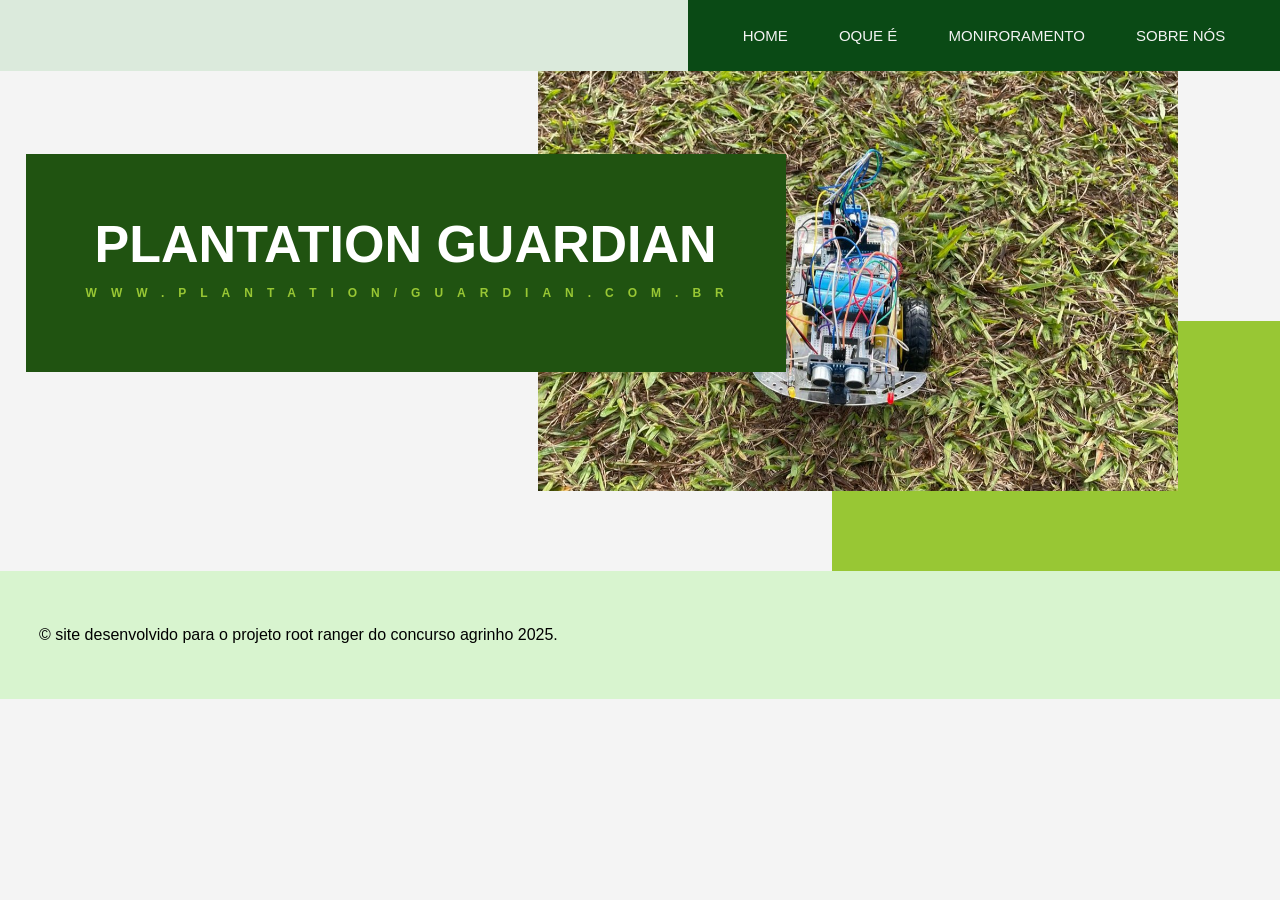
<file: index.html>
<!DOCTYPE html>
<html lang="pt-br">
<head>
    <meta charset="UTF-8">
    <meta name="viewport" content="width=device-width, initial-scale=1.0">
    <title>Root Ranger</title>
    <link rel="stylesheet" href="styles.css">
</head>
<body>
    <nav>
        <ul>
            <li><a href="index.html">HOME</a></li>
            <li><a href="oqe.html">OQUE É</a></li>
            <li><a href="monitoramento.html">MONIRORAMENTO</a></li>
            <li><a href="sobrenos.html">SOBRE NÓS</a></li>
        </ul>
    </nav>


    
<div class="container">
  <div class="quadrado-verde"></div>
  <img src="scr.jpg" alt="Imagem">
  <h2 class="titulo">PLANTATION GUARDIAN
    <p id="pp">WWW.PLANTATION/GUARDIAN.COM.BR</p>
  </h2>
</div>

<footer>
  <p>&copy; site desenvolvido para o projeto root ranger do concurso agrinho 2025.</p>
</footer>

</body>
</html>
</file>
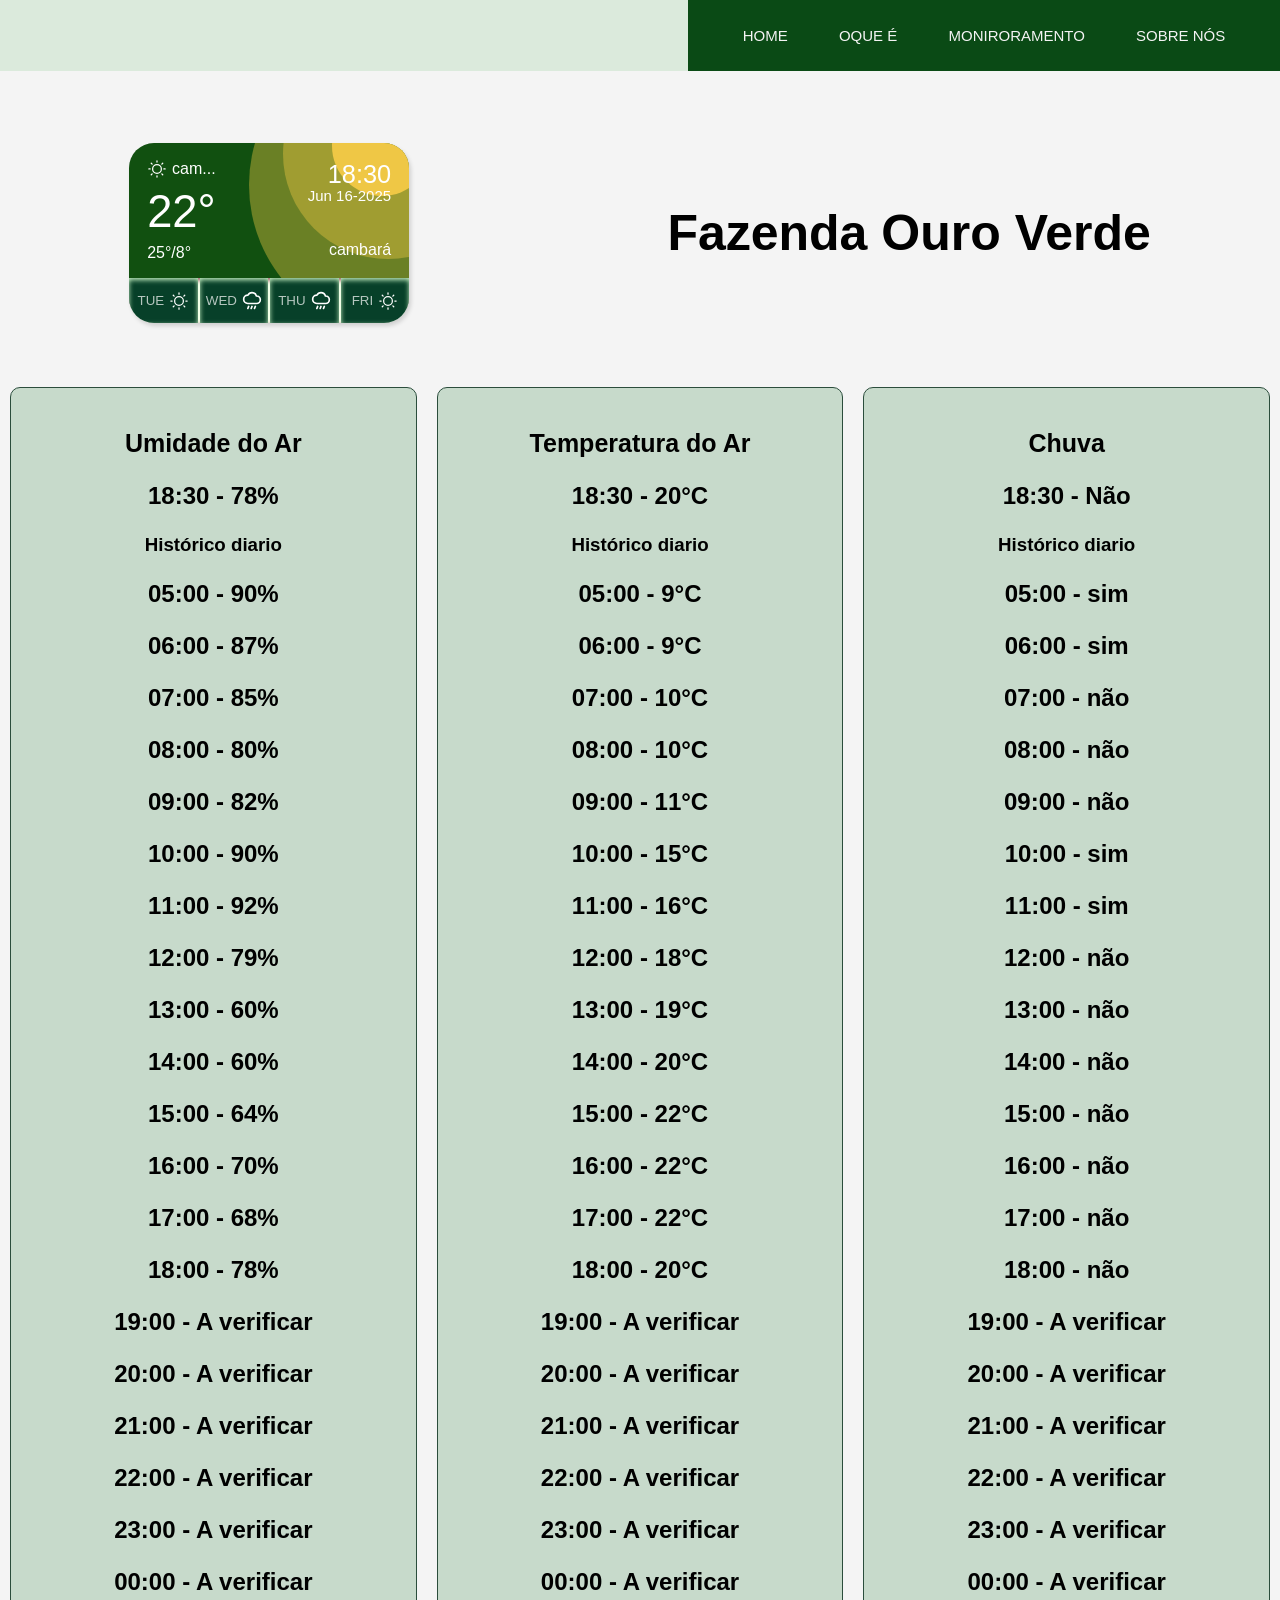
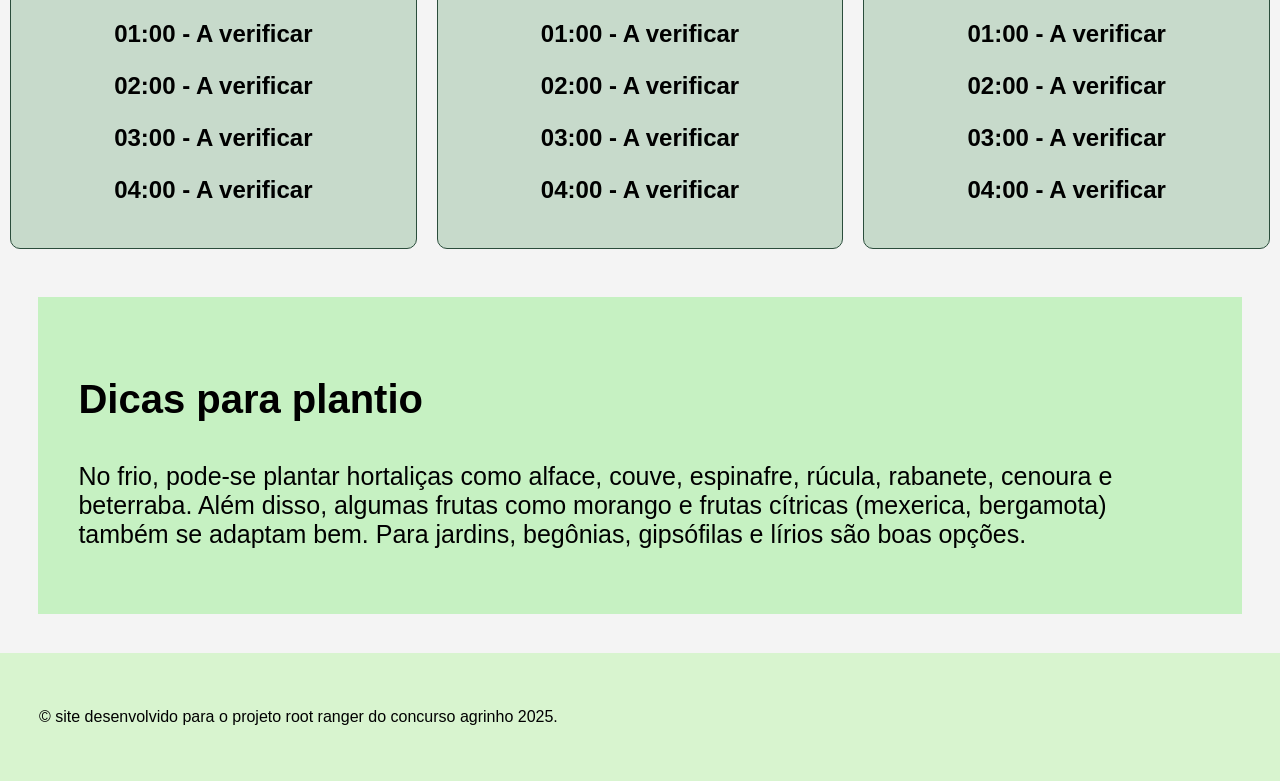
<file: monitoramento.html>
<!DOCTYPE html>
<html lang="pt-br">

<head>
    <meta charset="UTF-8">
    <meta name="viewport" content="width=device-width, initial-scale=1.0">
    <title>Monitore sua fazemda</title>
    <link rel="stylesheet" href="styles.css">
</head>

<body>
    <nav>
        <ul>
            <li><a href="index.html">HOME</a></li>
            <li><a href="oqe.html">OQUE É</a></li>
            <li><a href="monitoramento.html">MONIRORAMENTO</a></li>
            <li><a href="sobrenos.html">SOBRE NÓS</a></li>
        </ul>
    </nav>

    <br><br><br><br>

        <div class="cr-scr">
        <!-- From Uiverse.io by KSAplay -->
        <div class="card">
            <section class="info-section">
                <div class="background-design">
                    <div class="circle"></div>
                    <div class="circle"></div>
                    <div class="circle"></div>
                </div>
                <div class="left-side">
                    <div class="weather">
                        <div>
                            <svg stroke="#ffffff" fill="#ffffff" xmlns="http://www.w3.org/2000/svg"
                                viewBox="0 0 1024 1024">
                                <g stroke-width="0" id="SVGRepo_bgCarrier"></g>
                                <g stroke-linejoin="round" stroke-linecap="round" id="SVGRepo_tracerCarrier"></g>
                                <g id="SVGRepo_iconCarrier">
                                    <path
                                        d="M512 704a192 192 0 1 0 0-384 192 192 0 0 0 0 384zm0 64a256 256 0 1 1 0-512 256 256 0 0 1 0 512zm0-704a32 32 0 0 1 32 32v64a32 32 0 0 1-64 0V96a32 32 0 0 1 32-32zm0 768a32 32 0 0 1 32 32v64a32 32 0 1 1-64 0v-64a32 32 0 0 1 32-32zM195.2 195.2a32 32 0 0 1 45.248 0l45.248 45.248a32 32 0 1 1-45.248 45.248L195.2 240.448a32 32 0 0 1 0-45.248zm543.104 543.104a32 32 0 0 1 45.248 0l45.248 45.248a32 32 0 0 1-45.248 45.248l-45.248-45.248a32 32 0 0 1 0-45.248zM64 512a32 32 0 0 1 32-32h64a32 32 0 0 1 0 64H96a32 32 0 0 1-32-32zm768 0a32 32 0 0 1 32-32h64a32 32 0 1 1 0 64h-64a32 32 0 0 1-32-32zM195.2 828.8a32 32 0 0 1 0-45.248l45.248-45.248a32 32 0 0 1 45.248 45.248L240.448 828.8a32 32 0 0 1-45.248 0zm543.104-543.104a32 32 0 0 1 0-45.248l45.248-45.248a32 32 0 0 1 45.248 45.248l-45.248 45.248a32 32 0 0 1-45.248 0z"
                                        fill="#ffffff"></path>
                                </g>
                            </svg>
                        </div>
                        <div>cam...</div>
                    </div>
                    <div class="temperature">22°</div>
                    <div class="range">25°/8°</div>
                </div>
                <div class="right-side">
                    <div>
                        <div class="hour">18:30</div>
                        <div class="date">Jun 16-2025</div>
                    </div>
                    <div class="city">cambará</div>
                </div>
            </section>
            <section class="days-section">
                <button>
                    <span class="day">TUE</span>
                    <span class="icon-weather-day"><svg stroke="#ffffff" fill="#ffffff"
                            xmlns="http://www.w3.org/2000/svg" viewBox="0 0 1024 1024">
                            <g stroke-width="0" id="SVGRepo_bgCarrier"></g>
                            <g stroke-linejoin="round" stroke-linecap="round" id="SVGRepo_tracerCarrier"></g>
                            <g id="SVGRepo_iconCarrier">
                                <path
                                    d="M512 704a192 192 0 1 0 0-384 192 192 0 0 0 0 384zm0 64a256 256 0 1 1 0-512 256 256 0 0 1 0 512zm0-704a32 32 0 0 1 32 32v64a32 32 0 0 1-64 0V96a32 32 0 0 1 32-32zm0 768a32 32 0 0 1 32 32v64a32 32 0 1 1-64 0v-64a32 32 0 0 1 32-32zM195.2 195.2a32 32 0 0 1 45.248 0l45.248 45.248a32 32 0 1 1-45.248 45.248L195.2 240.448a32 32 0 0 1 0-45.248zm543.104 543.104a32 32 0 0 1 45.248 0l45.248 45.248a32 32 0 0 1-45.248 45.248l-45.248-45.248a32 32 0 0 1 0-45.248zM64 512a32 32 0 0 1 32-32h64a32 32 0 0 1 0 64H96a32 32 0 0 1-32-32zm768 0a32 32 0 0 1 32-32h64a32 32 0 1 1 0 64h-64a32 32 0 0 1-32-32zM195.2 828.8a32 32 0 0 1 0-45.248l45.248-45.248a32 32 0 0 1 45.248 45.248L240.448 828.8a32 32 0 0 1-45.248 0zm543.104-543.104a32 32 0 0 1 0-45.248l45.248-45.248a32 32 0 0 1 45.248 45.248l-45.248 45.248a32 32 0 0 1-45.248 0z"
                                    fill="#ffffff"></path>
                            </g>
                        </svg></span>
                </button>
                <button>
                    <span class="day">WED</span>
                    <span class="icon-weather-day">
                        <svg viewBox="0 0 24 24" fill="none" xmlns="http://www.w3.org/2000/svg" stroke="#ffffff">
                            <g id="SVGRepo_bgCarrier" stroke-width="0"></g>
                            <g id="SVGRepo_tracerCarrier" stroke-linecap="round" stroke-linejoin="round"></g>
                            <g id="SVGRepo_iconCarrier">
                                <path
                                    d="M16 18.5L15 21M8 18.5L7 21M12 18.5L11 21M7 15C4.23858 15 2 12.7614 2 10C2 7.23858 4.23858 5 7 5C7.03315 5 7.06622 5.00032 7.09922 5.00097C8.0094 3.2196 9.86227 2 12 2C14.5192 2 16.6429 3.69375 17.2943 6.00462C17.3625 6.00155 17.4311 6 17.5 6C19.9853 6 22 8.01472 22 10.5C22 12.9853 19.9853 15 17.5 15C13.7434 15 11.2352 15 7 15Z"
                                    stroke="#ffffff" stroke-width="2" stroke-linecap="round" stroke-linejoin="round">
                                </path>
                            </g>
                        </svg>
                    </span>
                </button>
                <button>
                    <span class="day">THU</span>
                    <span class="icon-weather-day">
                        <svg viewBox="0 0 24 24" fill="none" xmlns="http://www.w3.org/2000/svg" stroke="#ffffff">
                            <g id="SVGRepo_bgCarrier" stroke-width="0"></g>
                            <g id="SVGRepo_tracerCarrier" stroke-linecap="round" stroke-linejoin="round"></g>
                            <g id="SVGRepo_iconCarrier">
                                <path
                                    d="M16 18.5L15 21M8 18.5L7 21M12 18.5L11 21M7 15C4.23858 15 2 12.7614 2 10C2 7.23858 4.23858 5 7 5C7.03315 5 7.06622 5.00032 7.09922 5.00097C8.0094 3.2196 9.86227 2 12 2C14.5192 2 16.6429 3.69375 17.2943 6.00462C17.3625 6.00155 17.4311 6 17.5 6C19.9853 6 22 8.01472 22 10.5C22 12.9853 19.9853 15 17.5 15C13.7434 15 11.2352 15 7 15Z"
                                    stroke="#ffffff" stroke-width="2" stroke-linecap="round" stroke-linejoin="round">
                                </path>
                            </g>
                        </svg>
                    </span>
                </button>
                <button>
                    <span class="day">FRI</span>
                    <span class="icon-weather-day">
                        <svg stroke="#ffffff" fill="#ffffff" xmlns="http://www.w3.org/2000/svg" viewBox="0 0 1024 1024">
                            <g stroke-width="0" id="SVGRepo_bgCarrier"></g>
                            <g stroke-linejoin="round" stroke-linecap="round" id="SVGRepo_tracerCarrier"></g>
                            <g id="SVGRepo_iconCarrier">
                                <path
                                    d="M512 704a192 192 0 1 0 0-384 192 192 0 0 0 0 384zm0 64a256 256 0 1 1 0-512 256 256 0 0 1 0 512zm0-704a32 32 0 0 1 32 32v64a32 32 0 0 1-64 0V96a32 32 0 0 1 32-32zm0 768a32 32 0 0 1 32 32v64a32 32 0 1 1-64 0v-64a32 32 0 0 1 32-32zM195.2 195.2a32 32 0 0 1 45.248 0l45.248 45.248a32 32 0 1 1-45.248 45.248L195.2 240.448a32 32 0 0 1 0-45.248zm543.104 543.104a32 32 0 0 1 45.248 0l45.248 45.248a32 32 0 0 1-45.248 45.248l-45.248-45.248a32 32 0 0 1 0-45.248zM64 512a32 32 0 0 1 32-32h64a32 32 0 0 1 0 64H96a32 32 0 0 1-32-32zm768 0a32 32 0 0 1 32-32h64a32 32 0 1 1 0 64h-64a32 32 0 0 1-32-32zM195.2 828.8a32 32 0 0 1 0-45.248l45.248-45.248a32 32 0 0 1 45.248 45.248L240.448 828.8a32 32 0 0 1-45.248 0zm543.104-543.104a32 32 0 0 1 0-45.248l45.248-45.248a32 32 0 0 1 45.248 45.248l-45.248 45.248a32 32 0 0 1-45.248 0z"
                                    fill="#ffffff"></path>
                            </g>
                        </svg>
                    </span>
                </button>
            </section>
        </div>


        <h1 class="alumni-sans-sc">Fazenda Ouro Verde</h1>

    </div>
<br><br><br>
    <div class="cardss">
  <div class="cardd">
    <h2>Umidade do Ar</h2>
    <p>18:30 - 78%</p>
    <h3>Histórico diario</h3>
    <p>05:00 - 90%</p>
    <p>06:00 - 87%</p>
    <p>07:00 - 85%</p>
    <p>08:00 - 80%</p>
    <p>09:00 - 82%</p>
    <p>10:00 - 90%</p>
    <p>11:00 - 92%</p>
    <p>12:00 - 79%</p>
    <p>13:00 - 60%</p>
    <p>14:00 - 60%</p>
    <p>15:00 - 64%</p>
    <p>16:00 - 70%</p>
    <p>17:00 - 68%</p>
    <p>18:00 - 78%</p>
    <p>19:00 - A verificar</p>
    <p>20:00 - A verificar</p>
    <p>21:00 - A verificar</p>
    <p>22:00 - A verificar</p>
    <p>23:00 - A verificar</p>
    <p>00:00 - A verificar</p>
    <p>01:00 - A verificar</p>
    <p>02:00 - A verificar</p>
    <p>03:00 - A verificar</p>
    <p>04:00 - A verificar</p>
  </div>
  <div class="cardd">
    <h2>Temperatura do Ar</h2>
    <p>18:30 - 20°C</p>
       <h3>Histórico diario</h3>
    <p>05:00 - 9°C</p>
    <p>06:00 - 9°C</p>
    <p>07:00 - 10°C</p>
    <p>08:00 - 10°C</p>
    <p>09:00 - 11°C</p>
    <p>10:00 - 15°C</p>
    <p>11:00 - 16°C</p>
    <p>12:00 - 18°C</p>
    <p>13:00 - 19°C</p>
    <p>14:00 - 20°C</p>
    <p>15:00 - 22°C</p>
    <p>16:00 - 22°C</p>
    <p>17:00 - 22°C</p>
    <p>18:00 - 20°C</p>
    <p>19:00 - A verificar</p>
    <p>20:00 - A verificar</p>
    <p>21:00 - A verificar</p>
    <p>22:00 - A verificar</p>
    <p>23:00 - A verificar</p>
    <p>00:00 - A verificar</p>
    <p>01:00 - A verificar</p>
    <p>02:00 - A verificar</p>
    <p>03:00 - A verificar</p>
    <p>04:00 - A verificar</p>
  </div>
  <div class="cardd">
    <h2>Chuva</h2>
    <p>18:30 - Não</p>
         <h3>Histórico diario</h3>
    <p>05:00 - sim</p>
    <p>06:00 - sim</p>
    <p>07:00 - não</p>
    <p>08:00 - não</p>
    <p>09:00 - não</p>
    <p>10:00 - sim</p>
    <p>11:00 - sim</p>
    <p>12:00 - não</p>
    <p>13:00 - não</p>
    <p>14:00 - não</p>
    <p>15:00 - não</p>
    <p>16:00 - não</p>
    <p>17:00 - não</p>
    <p>18:00 - não</p>
    <p>19:00 - A verificar</p>
    <p>20:00 - A verificar</p>
    <p>21:00 - A verificar</p>
    <p>22:00 - A verificar</p>
    <p>23:00 - A verificar</p>
    <p>00:00 - A verificar</p>
    <p>01:00 - A verificar</p>
    <p>02:00 - A verificar</p>
    <p>03:00 - A verificar</p>
    <p>04:00 - A verificar</p>
  </div>

</div>

<div class="hhh">
    <h3>Dicas para plantio</h3>
    <p>No frio, pode-se plantar hortaliças como alface, couve, espinafre, rúcula, rabanete, cenoura e beterraba. Além disso, algumas frutas como morango e frutas cítricas (mexerica, bergamota) também se adaptam bem. Para jardins, begônias, gipsófilas e lírios são boas opções. </p>

</div>


<footer>
  <p>&copy; site desenvolvido para o projeto root ranger do concurso agrinho 2025.</p>
</footer>


</body>

</html>
</file>
<file: styles.css>
body {
    font-family: sans-serif;
    margin: 0;
    padding: 0;
    background-color: #f4f4f4;
}

nav {
    background-color: #4caf4f26;
    /* Green color, similar to the presentation */
    display: flex;
    justify-content: flex-end;
}

ul {
    display: flex;
    justify-content: center;
    background-color: #0a4a15;
    width: 40%;
    height: 100%;
    margin: 0px;
    column-gap: 10%;
    align-items: center;
    padding: 27px 40px;
}

ul li {
    list-style: none;
    font-size: 15px;
    transition: 0.3s;
}

ul a {
    color: #f4f4f4;
    text-decoration: none;
}

li:hover {
    font-size: 16px;
    transition: 0.3s;
}


/* Media query para telas menores que 80px 
@media (max-width: 580px) {
    nav {
    justify-content: center;
}

    ul {
    width: 100%;
    flex-direction: row;
    padding: 10px 0;
    column-gap: 19px;
}
    ul li {
    margin-bottom: 10px;
}
}

ver se vai funcionar 
*/
.container {
    position: relative;
    width: 100%;
    /* ajuste a largura */
    height: 500px;
    /* ajuste a altura */
}

.quadrado-verde {
    position: absolute;
    bottom: 0;
    right: 0;
    width: 35%;
    /* ajuste a largura do quadrado */
    height: 50%;
    /* ajuste a altura do quadrado */
    background-color: #98c734;
    /* verde */
    z-index: 1;
}

.container img {
    position: absolute;
    bottom: 16%;
    /* ajuste a posição vertical da imagem */
    right: 8%;
    /* ajuste a posição horizontal da imagem */
    width: 50%;
    /* ajuste a largura da imagem */
    height: 84%;
    /* ajuste a altura da imagem */
    object-fit: cover;
    z-index: 2;
}

.titulo {
    position: absolute;
    top: 8%;
    /* ajuste a posição vertical do título */
    left: 2%;
    /* ajuste a posição horizontal do título */
    z-index: 3;
    color: #fff;
    /* cor do texto */
    font-size: 52px;
    /* tamanho da fonte */
    background-color: #205311;
    padding: 60px;
    width: 50%;
    text-align: center;
}

#pp {
    font-size: 12px;
    color: #98c734;
    letter-spacing: 14px;
}

footer {
    background-color: #d8f4cf;
    padding: 39px;
}

.box-sbr h1 {
    text-align: center;
    padding: 50px;
    font-size: 49px;
}

.box-sbr h4 {
    text-align: center;
    font-size: 25px;
}

.box-sbr {
    background-color: #def0b7;
}

/*coisin*/

/* From Uiverse.io by KSAplay */
.card {
    display: flex;
    flex-direction: column;
    align-items: center;
    height: 180px;
    width: 280px;
    border-radius: 25px;
    background: lightgrey;
    overflow: hidden;
    transition: 100ms ease;
    box-shadow: rgba(0, 0, 0, 0.15) 2px 3px 4px;
}

/* ---------- Info section ---------- */

.info-section {
    position: relative;
    display: flex;
    align-items: center;
    justify-content: space-between;
    width: 100%;
    height: 75%;
    color: white;
}

.left-side {
    display: flex;
    flex-direction: column;
    justify-content: space-around;
    height: 100%;
    z-index: 1;
    padding-left: 18px;
}

button {
    display: block;
    border: none;
    background: transparent;
}

.weather {
    display: flex;
    align-items: center;
    justify-content: flex-start;
    gap: 5px;
}

.weather div {
    display: flex;
    align-items: center;
}

.weather div:nth-child(1) {
    width: 40%;
    height: auto;
}

.temperature {
    font-size: 34pt;
    font-weight: 500;
    line-height: 8%;
}

.right-side {
    display: flex;
    flex-direction: column;
    align-items: flex-end;
    justify-content: space-around;
    height: 100%;
    padding-right: 18px;
    z-index: 1;
}

.right-side>div {
    display: flex;
    flex-direction: column;
    align-items: flex-end;
}

.hour {
    font-size: 19pt;
    line-height: 1em;
}

.date {
    font-size: 15px;
}

/* ---------- Background ---------- */
.background-design {
    position: absolute;
    height: 100%;
    width: 100%;
    background-color: #115010;
    overflow: hidden;
}

.circle {
    background-color: #efc745;
}

.circle:nth-child(1) {
    position: absolute;
    top: -80%;
    right: -50%;
    width: 300px;
    height: 300px;
    opacity: 0.4;
    border-radius: 50%;
}

.circle:nth-child(2) {
    position: absolute;
    top: -70%;
    right: -30%;
    width: 210px;
    height: 210px;
    opacity: 0.4;
    border-radius: 50%;
}

.circle:nth-child(3) {
    position: absolute;
    top: -35%;
    right: -8%;
    width: 100px;
    height: 100px;
    opacity: 1;
    border-radius: 50%;
}

/* ---------- Days section ---------- */
.days-section {
    display: flex;
    align-items: center;
    justify-content: space-between;
    width: 100%;
    height: 25%;
    background-color: #f0ffe6;
    gap: 2px;
    box-shadow: inset 0px 2px 5px #974859;
}

.days-section button {
    display: flex;
    align-items: center;
    justify-content: center;
    height: 100%;
    width: 100%;
    background-color: #074029;
    box-shadow: inset 0px 2px 5px #c6f1c2;
    cursor: pointer;
    transition: 100ms ease;
    gap: 5px;
}

.days-section button:hover {
    scale: 0.9;
    border-radius: 10px;
}

.days-section .day {
    font-size: 10pt;
    font-weight: 500;
    color: white;
    opacity: 0.7;
}

.icon-weather-day {
    display: flex;
    align-items: center;
    width: 20px;
    height: 100%;
}

.cr-scr{
    display: flex;
    justify-content: space-around;
    align-items: center;
}

.cr-scr h1{
    font-size: 50px;
}


.cardss {
  display: flex;
  justify-content: space-between;
  align-items: center;
}

.cardd {
  background-color: #c7dacb;
  padding: 20px;
  border: 1px solid #2b4d3c;
  border-radius: 10px;
  width: calc(33.33% - 20px);
  margin: 10px;
  text-align: center;
}

.cardd h2 {
  font-size: 25px;
  margin-bottom: 10px;
}

.cardd p {
  font-size: 24px;
  font-weight: bold;
}

.hhh{
    background-color: #c6f1c2;
    margin: 3%;
    padding: 40px;
}

.hhh p{
    font-size: 25px;
}

.hhh h3{
    font-size: 40px;
}
</file>
